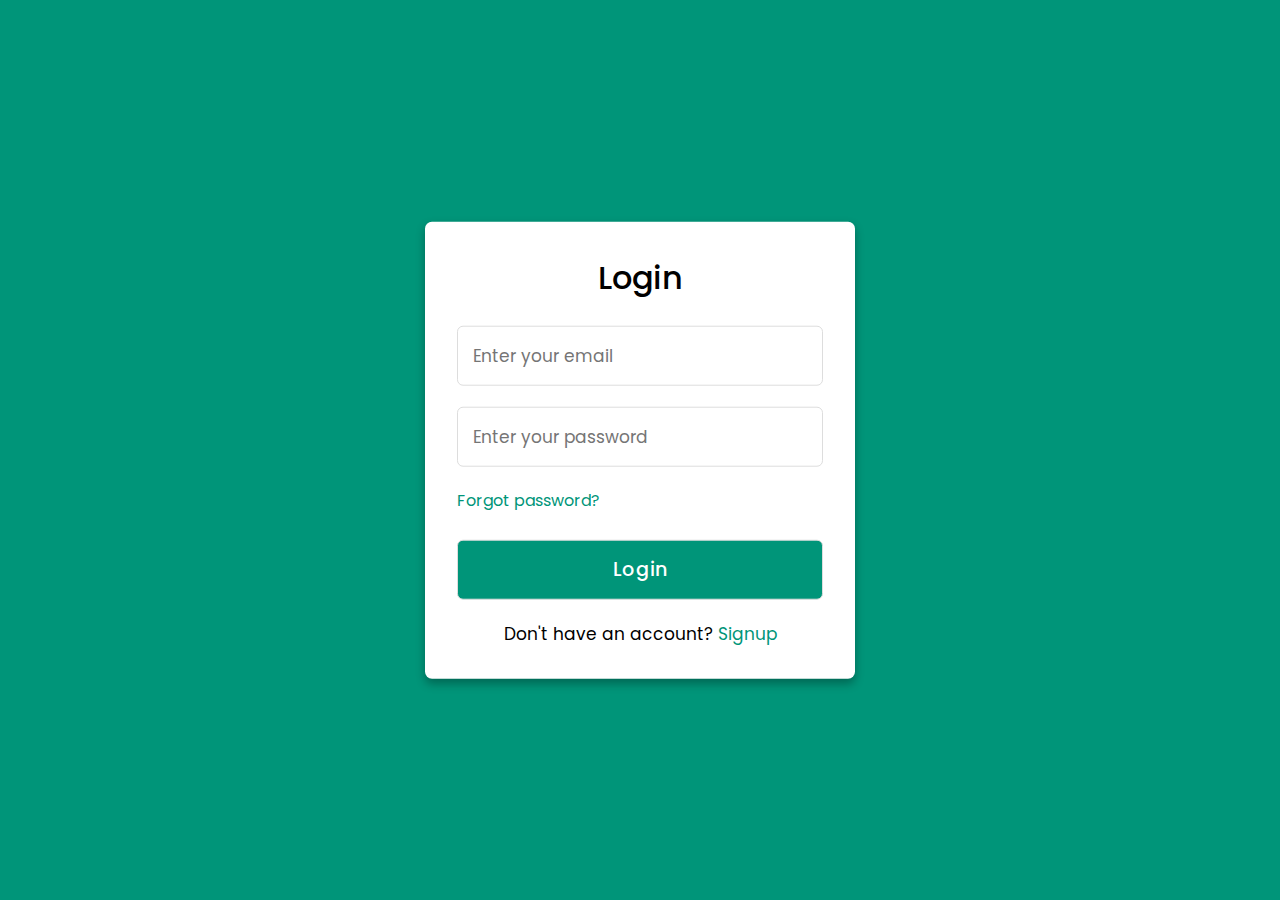
<file: index.html>
<!DOCTYPE html>
<html lang="en">
  <head>
    <meta charset="UTF-8" />
    <meta name="viewport" content="width=device-width, initial-scale=1.0" />
    <title>Login & Registration Form</title>
    <script src="index.js"></script>
    <!---Custom CSS File--->
    <link rel="stylesheet" href="style.css" />
  </head>
  <body>
    <div class="container" id="container">
      <input type="checkbox" id="check" />
      <div class="login form" id="login_form">
        <header>Login</header>

        <form action="#" id="login" onsubmit="loginUser(event)">
          <input type="text" id="email" placeholder="Enter your email"required />
          <input
            type="password"
            placeholder="Enter your password"
            id="password"
            required
          />
          <a href="#">Forgot password?</a>
          <input type="submit" class="button" value="Login" />
        </form>

        <div class="signup">
          <span class="signup"
            >Don't have an account?
            <label for="check">Signup</label>
          </span>
        </div>
      </div>
      <div class="registration form" id="signup">
        <header>Signup</header>
        <form action="#" id="signup_registration" onsubmit="register(event)">
          <input type="text" placeholder="Enter your email" id="email_2" required/>
          <input
            type="password"
            placeholder="Create a password"
            id="new_password"
            required
          />
          <input
            type="password"
            placeholder="Confirm your password"
            id="confrom_password"
            required
          />
          <input type="submit" class="button" value="Signup" />
        </form>
        <div class="signup">
          <span class="signup"
            >Already have an account?
            <label for="check">Login</label>
          </span>
        </div>
      </div>
    </div>
  </body>
</html>
</file>
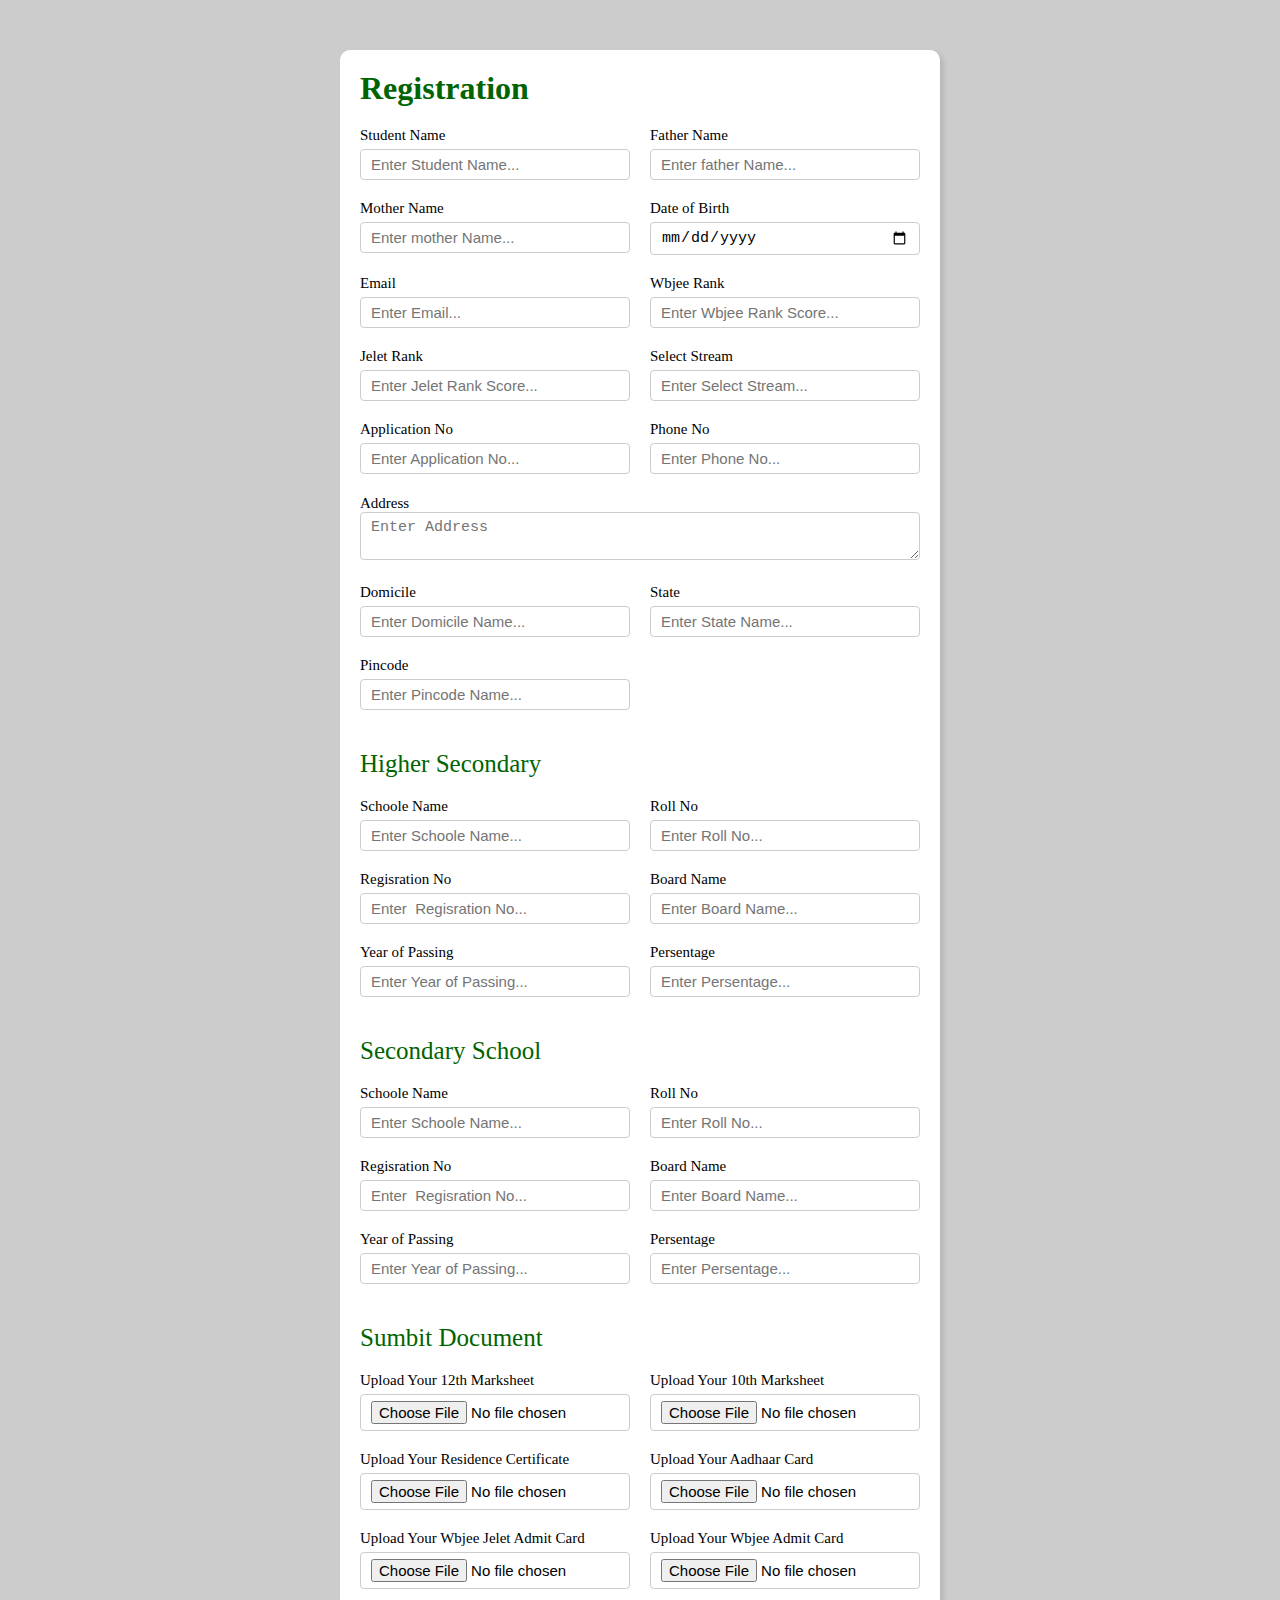
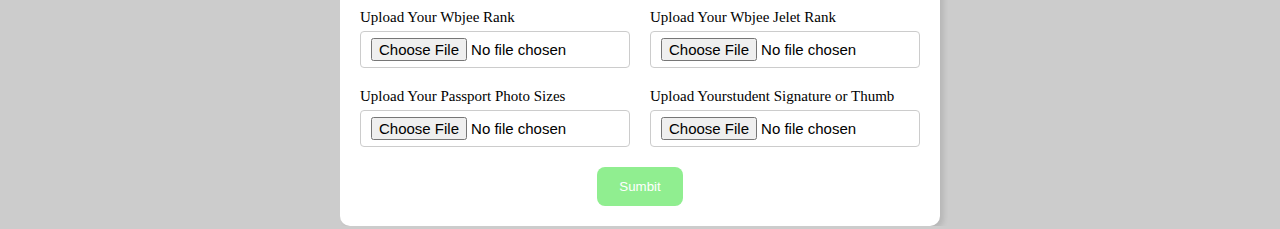
<file: univerisity-form/index.html>
<!DOCTYPE html>
<html lang="en">
  <head>
    <meta charset="UTF-8" />
    <meta http-equiv="X-UA-Compatible" content="IE=edge" />
    <meta name="viewport" content="width=device-width, initial-scale=1.0" />
    <title> Registration Form</title>
    <link rel="stylesheet" href="style.css" />
    <script src="script.js"></script>
  </head>
  <body>
    <div class="container">
      <div class="box">
        <h1>
          Registration
        </h1>
        <form action="" id="file" onsubmit="validate()">
          <div class="form_container">
            <div class="form_control">
              <label for="student_name"> Student Name </label>
              <input
              required
                id="student_name"
                name="student_name"
                placeholder="Enter Student Name..."
              />
            </div>
            <div class="form_control">
              <label for="father_name"> Father Name </label>
              <input
                id="father_name"
                name="father_name"
                placeholder="Enter father Name..."
              />
            </div>
            <div class="form_control">
              <label for="mother_name"> Mother Name </label>
              <input
              required
                id="mother_name"
                name="mother_name"
                placeholder="Enter mother Name..."
              />
            </div>
            <div class="form_control">
              <label for="email"> Date of Birth </label>
              <input
              value="date"
                type="date"
                id="date"
                name="date"
                required
              />
            </div>
            <div class="form_control">
              <label for="email"> Email </label>
              <input
                type="email"
                id="email"
                name="email"
                placeholder="Enter Email..."
                required
              />
            </div>
            <div class="form_control">
              <label for="wbjee_rank"> Wbjee Rank</label>
              <input
                type="number"
                id="rank"
                name="wbjee_rank"
                placeholder="Enter Wbjee Rank Score..."
                required
              />
            </div>
            <div class="form_control">
              <label for="jelet_rank"> Jelet Rank</label>
              <input
                type="number"
                id="rank"
                name="jelet_rank"
                required
                placeholder="Enter Jelet Rank Score..."
              />
            </div>
            <div class="form_control">
              <label for="Select_stream">Select Stream</label>
              <input
                type="Select_stream"
                id="Stream"
                name="Stream"
                required
                placeholder="Enter Select Stream..."
              />
            </div>
            <div class="form_control">
              <label for="Application_no">Application No</label>
              <input
                type="Application_no"
                id="Application_no"
                name="Application_no"
                required
                placeholder="Enter Application No..."
              />
            </div>

            <div class="form_control">
              <label for="email"> Phone No </label>
              <input
                type="phone"
                id="phone"
                name="phone"
                required
                placeholder="Enter Phone No..."
              />
            </div>
            <div class="textarea_control">
              <label for="address"> Address </label>
              <textarea
                id="address"
                name="address"
                row="4"
                cols="50"
                required
                placeholder="Enter Address"
              ></textarea>
            </div>
            <div class="form_control">
              <label for="Domicile"> Domicile </label>
              <input id="Domicile" name="Domicile" placeholder="Enter Domicile Name..." />
            </div>
            <div class="form_control">
              <label for="State"> State </label>
              <input id="State" 
              name="State" 
              required 
              placeholder="Enter State Name..." 
              />
            </div>
            <div class="form_control">
              <label for="pincode"> Pincode </label>
              <input
                type="number"
                id="pincode"
                name="pincode"
                required
                placeholder="Enter Pincode Name..."
              />
            </div>
            <div class="hsc">
              <span class="title"> Higher Secondary</span>
            </div>
 
              <div class="form_control">
                <label for="first_name"> Schoole Name </label>
                <input
                  id="schoole_name"
                  name="schoole_name"
                  required
                  placeholder="Enter Schoole Name..."
                />
              </div>
              <div class="form_control">
                <label for="first_name"> Roll No </label>
                <input
                  id="roll_no"
                  name="roll_no"
                  required
                  placeholder="Enter Roll No..."
                />
              </div> <div class="form_control">
                <label for="first_name"> Regisration No </label>
                <input
                  id=" Regisration_No"
                  name=" Regisration_No"
                  required
                  placeholder="Enter  Regisration No..."
                />
              </div>
              <div class="form_control">
                <label for="first_name"> Board Name </label>
                <input
                  id="board_name"
                  name="board_name"
                  required
                  placeholder="Enter Board Name..."
                />
              </div>
              <div class="form_control">
                <label for="first_name"> Year of Passing </label>
                <input
                  id="Year of Passing"
                  name="Year of Passing"
                  required
                  placeholder="Enter Year of Passing..."
                />
              </div>

              <div class="form_control">
                <label for="first_name"> Persentage </label>
                <input
                  id="Persentage"
                  name="Persentage"
                  required
                  placeholder="Enter Persentage..."
                />
              </div>
              <div class="hsc">
                <span class="title">Secondary School</span>
              </div>
   
                <div class="form_control">
                  <label for="first_name"> Schoole Name </label>
                  <input
                    id="schoole_name"
                    name="schoole_name"
                    required
                    placeholder="Enter Schoole Name..."
                  />
                </div>
                <div class="form_control">
                  <label for="first_name"> Roll No </label>
                  <input
                    id="roll_no"
                    name="roll_no"
                    required
                    placeholder="Enter Roll No..."
                  />
                </div> <div class="form_control">
                  <label for="first_name"> Regisration No </label>
                  <input
                    id=" Regisration_No"
                    name=" Regisration_No"
                    required
                    placeholder="Enter  Regisration No..."
                  />
                </div>
                <div class="form_control">
                  <label for="first_name"> Board Name </label>
                  <input
                    id="board_name"
                    name="board_name"
                    required
                    placeholder="Enter Board Name..."
                  />
                </div>
                <div class="form_control">
                  <label for="first_name"> Year of Passing </label>
                  <input
                    id="Year of Passing"
                    name="Year of Passing"
                    required
                    placeholder="Enter Year of Passing..."
                  />
                </div>
  
                <div class="form_control">
                  <label for="first_name"> Persentage </label>
                  <input
                    id="Persentage"
                    name="Persentage"
                    required
                    placeholder="Enter Persentage..."
                  />
                </div>

          <div class="sumbit">
            <span>Sumbit Document</span>
          </div>
 
          <div class="form_control">
            <label for="upload"> Upload Your 12th Marksheet </label>
            <input type="file" id="upload"required  name="upload" />
          </div>
          <div class="form_control">
            <label for="upload"> Upload Your 10th Marksheet </label>
            <input type="file" id="upload" name="upload" required/>
          </div>
          <div class="form_control">
            <label for="upload"> Upload Your Residence Certificate </label>
            <input type="file" id="upload" name="upload" required />
          </div>
          <div class="form_control">
            <label for="upload"> Upload Your Aadhaar Card </label>
            <input type="file" id="upload" name="upload" required/>
          </div>
          <div class="form_control">
            <label for="upload"> Upload Your Wbjee Jelet Admit Card </label>
            <input type="file" id="upload" name="upload" required/>
          </div>
          <div class="form_control">
            <label for="upload"> Upload Your Wbjee Admit Card </label>
            <input type="file" id="upload" name="upload" required/>
          </div>
          <div class="form_control">
            <label for="upload"> Upload Your Wbjee Rank </label>
            <input type="file" id="upload" name="upload" required/>
          </div>
          <div class="form_control">
            <label for="upload"> Upload Your Wbjee Jelet  Rank </label>
            <input type="file" id="upload" name="upload" required/>
          </div>
          <div class="form_control">
            <label for="upload"> Upload Your Passport Photo Sizes </label>
            <input type="file" id="upload" name="upload" required/>
          </div>
          <div class="form_control">
            <label for="upload"> Upload Yourstudent Signature or Thumb </label>
            <input type="file" id="upload" name="upload" required/>
          </div>
          </div>
          <div class="button_container">
            <button type="submit" id="sumbit" onclick = "fun()">Sumbit</button>
          </div>
        </form>
        
      </div>


    </div>
  </body>
</html>
</file>
<file: style.css>
/* Import Google font - Poppins */
@import url('https://fonts.googleapis.com/css2?family=Poppins:wght@200;300;400;500;600;700&display=swap');
*{
  margin: 0;
  padding: 0;
  box-sizing: border-box;
  font-family: 'Poppins', sans-serif;
}
body{
  min-height: 100vh;
  width: 100%;
  background: #009579;
}
.container{
  position: absolute;
  top: 50%;
  left: 50%;
  transform: translate(-50%,-50%);
  max-width: 430px;
  width: 100%;
  background: #fff;
  border-radius: 7px;
  box-shadow: 0 5px 10px rgba(0,0,0,0.3);
}
.container .registration{
  display: none;
}
#check:checked ~ .registration{
  display: block;
}
#check:checked ~ .login{
  display: none;
}
#check{
  display: none;
}
.container .form{
  padding: 2rem;
}
.form header{
  font-size: 2rem;
  font-weight: 500;
  text-align: center;
  margin-bottom: 1.5rem;
}
 .form input{
   height: 60px;
   width: 100%;
   padding: 0 15px;
   font-size: 17px;
   margin-bottom: 1.3rem;
   border: 1px solid #ddd;
   border-radius: 6px;
   outline: none;
 }
 .form input:focus{
   box-shadow: 0 1px 0 rgba(0,0,0,0.2);
 }
.form a{
  font-size: 16px;
  color: #009579;
  text-decoration: none;
}
.form a:hover{
  text-decoration: underline;
}
.form input.button{
  color: #fff;
  background: #009579;
  font-size: 1.2rem;
  font-weight: 500;
  letter-spacing: 1px;
  margin-top: 1.7rem;
  cursor: pointer;
  transition: 0.4s;
}
.form input.button:hover{
  background: #006653;
}
.signup{
  font-size: 17px;
  text-align: center;
}
.signup label{
  color: #009579;
  cursor: pointer;
}
.signup label:hover{
  text-decoration: underline;
}
</file>
<file: univerisity-form/style.css>
* {
    margin: 0;
    padding: 0;
    box-sizing: border-box;
  }
  body {
    background-color: #ccc;
  }
  .container {
    max-width: 900px;
    margin: 0 auto;
  }

  .box {
    max-width: 600px;
    padding: 20px;
    background-color: white;
    margin: 0 auto;
    margin-top: 50px;
    box-shadow: 4px 3px 5px rgba(1, 1, 1, 0.1);
    border-radius: 10px;
  }
.box h1{
  color: darkgreen;
text-shadow: #ccc;
}
  .title_small {
    font-size: 20px;
  }
  .form_container {
    margin-top: 20px;
    display: grid;
    grid-template-columns: repeat(auto-fit, minmax(200px, 1fr));
    gap: 20px;
  }

  .form_control {
    display: flex;
    flex-direction: column;
  }
  label {
    font-size: 15px;
    margin-bottom: 5px;
  }
  input,
  select,
  textarea {
    padding: 6px 10px;
    border: 1px solid #ccc;
    border-radius: 4px;
    font-size: 15px;
  }
  input:focus {
    outline-color: red;
  }
  
  .button_container {
    display: flex;
  
    justify-content: flex-end;
    margin-top: 20px;
  }
  button {
    background-color: red;
    border: transparent solid 2px;
    padding: 5px 10px;
    color: white;
    border-radius: 8px;
    transition: 0.3s ease-in;
  }
  button:hover {
    background-color: #ccc;
    border: 2px solid red;
    color: black;
    transition: 0.3s ease-out;
    cursor: pointer;
  }
  .textarea_control {
    grid-column: 1 / span 2;
  }
  .textarea_control textarea {
    width: 100%;
  }
  
  .hsc{
    margin-top: 20px;
    grid-column: 1 / span 2;
    font-size: 25px;
    color: darkgreen;
   
  }
  .sumbit{
    margin-top: 20px;
    grid-column: 1 / span 2;
    font-size: 25px;
    color: darkgreen;
  }
  .button_container {
    display: flex;
  align-items: center;
    justify-content: center;
    margin-top: 20px;
  }
  button {
    background-color:lightgreen;
    border: transparent solid 2px;
    padding: 10px 20px;
    color: white;
    border-radius: 8px;
    transition: 0.3s ease-in;
  }
  button:hover {
    background-color: #ccc;
    border: 2px solid red;
    color: black;
    transition: 0.3s ease-out;
    cursor: pointer;
  }
  @media (max-width: 460px) {
    .textarea_control {
      grid-column: 1 / span 1;
    }
  } ;
</file>
